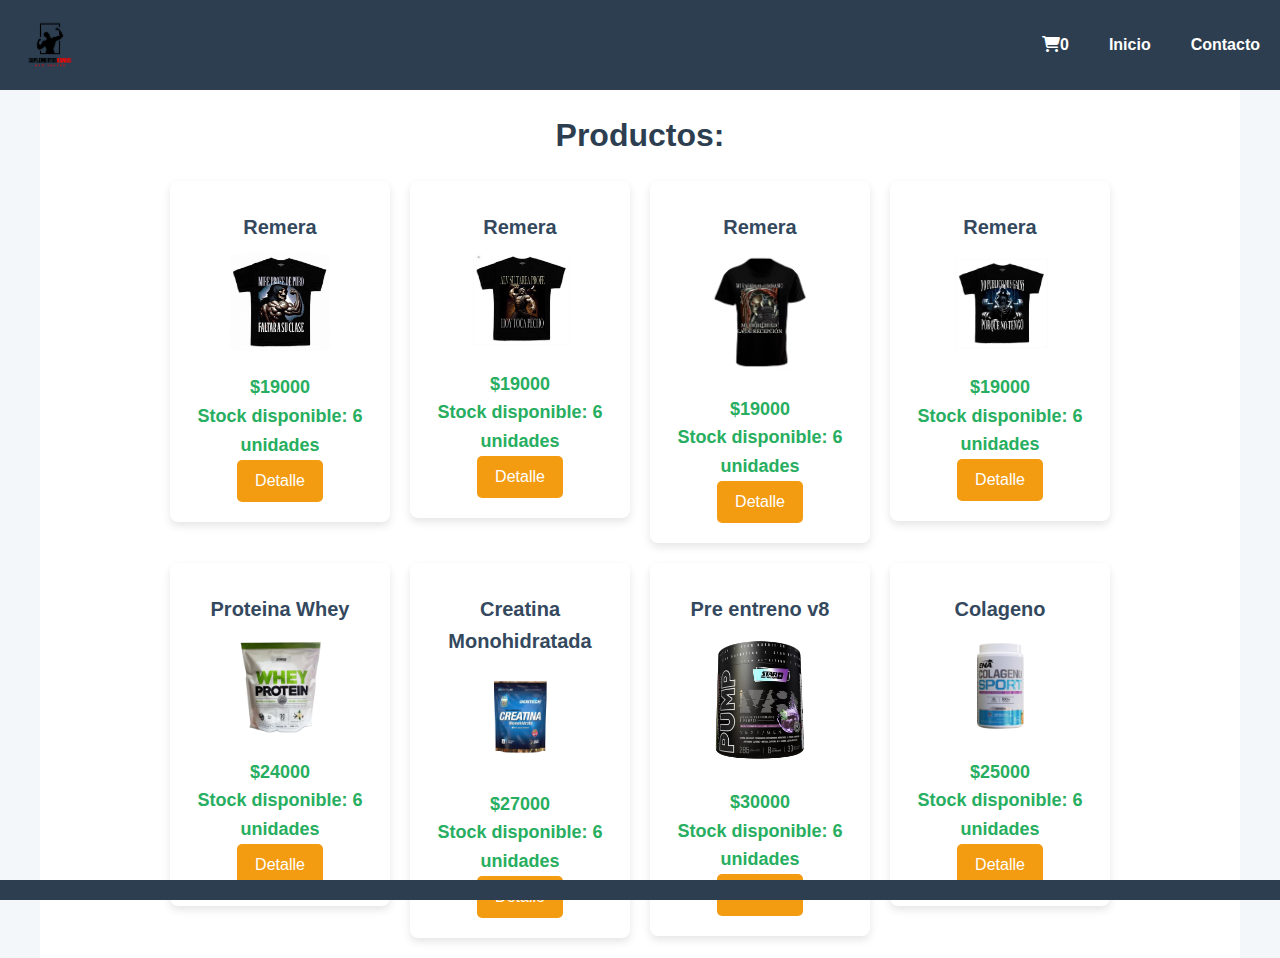
<file: index.html>
<!DOCTYPE html>
<html lang="es">
<head>
    <meta charset="UTF-8">
    <meta name="viewport" content="width=device-width, initial-scale=1.0">
    <title>tienda virtual</title>
    <link rel="stylesheet" href="estilos.css">
    <link rel="stylesheet" href="https://fonts.googleapis.com/css2?family=Material+Symbols+Outlined:opsz,wght,FILL,GRAD@24,400,0,0&icon_names=shopping_cart_checkout" />
    <link href="https://cdnjs.cloudflare.com/ajax/libs/font-awesome/6.5.1/css/all.min.css" rel="stylesheet">
</head>
<body>
    <header>
        <nav>
            <img src="imagenes/logo gym nuevo.png" alt="Logo de la tienda" width="150px">
            <ul id="ulmenu">
                <li><a href="carrito.html"><i class="fas fa-shopping-cart"></i><span id="cantidad-carrito" class="cantidad-carrito">0</span></a></li>
            </ul>
        </nav>

    </header>
    <main>
            <h2>Productos:</h2>
                <div id="boxproducto">
                </div>      
    </main>
    <footer>

    </footer>

    <script src="funciones.js"></script>
</body>
</html>
</file>
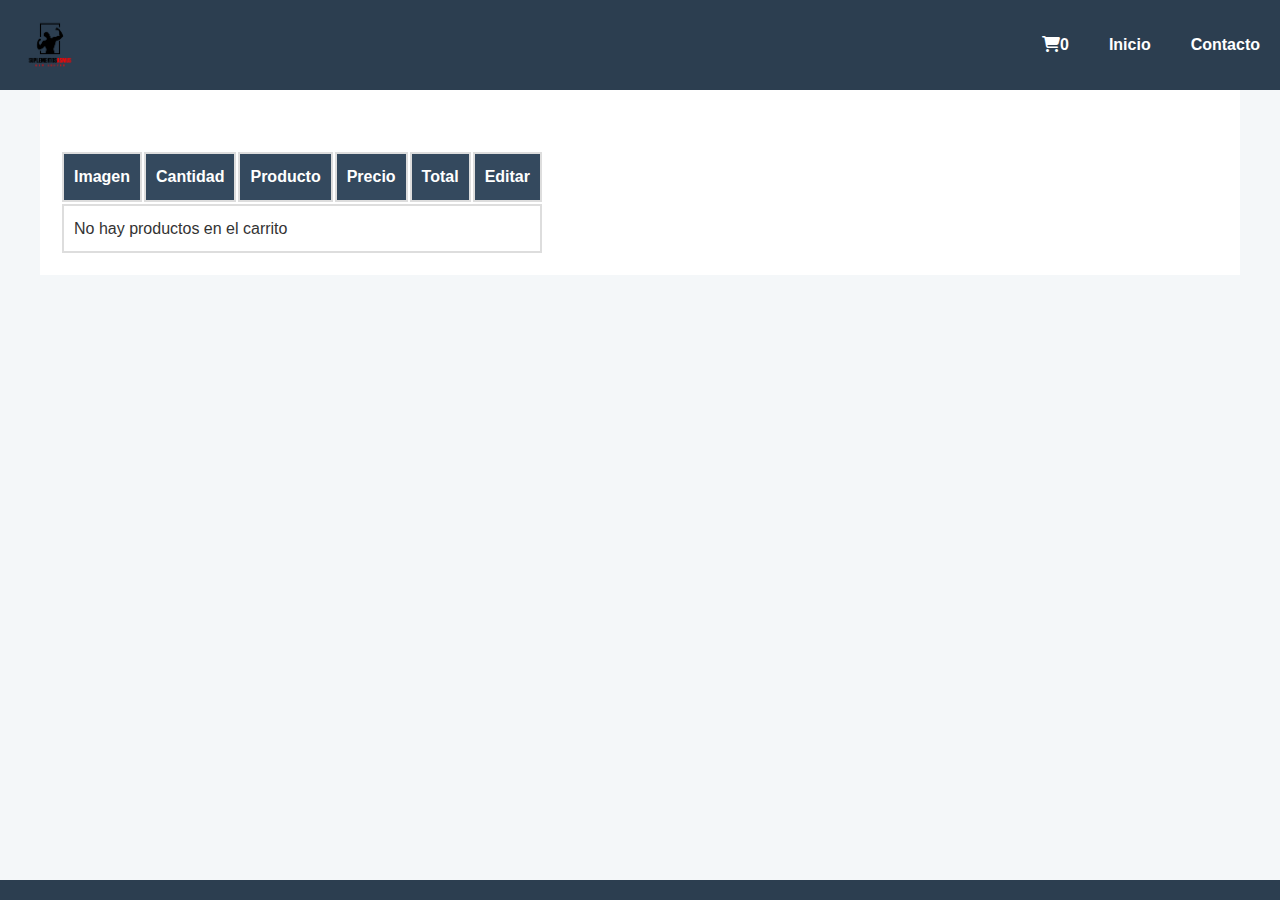
<file: carrito.html>
<!DOCTYPE html>
<html lang="es">
<head>
    <meta charset="UTF-8">
    <meta name="viewport" content="width=device-width, initial-scale=1.0">
    <title>Detalle</title>
    <link rel="stylesheet" href="estilos.css">
    <link rel="stylesheet" href="https://fonts.googleapis.com/css2?family=Material+Symbols+Outlined:opsz,wght,FILL,GRAD@24,400,0,0&icon_names=shopping_cart_checkout" />
    <link href="https://cdnjs.cloudflare.com/ajax/libs/font-awesome/6.5.1/css/all.min.css" rel="stylesheet">
</head>
<body>
        <header>
                <nav>
                    <img src="imagenes/logo gym nuevo.png" width="150px">
                    <ul id="ulmenu">
                        <li><a href="carrito.html"><i class="fas fa-shopping-cart"></i><span id="cantidad-carrito" class="cantidad-carrito">0</span></a></li>
                    </ul>
                </nav>
        </header>
    <main>
        <div id="boxproducto"></div>
    </main>

    <main>
        <table>
           <thead>
                <tr>
                    <th>Imagen</th>
                    <th>Cantidad</th>
                    <th>Producto</th>
                    <th>Precio</th>
                    <th>Total</th>
                    <th>Editar</th>
                </tr>
            </thead>
           <tbody id="tablacarrito"> </tbody>
        </table>
    </main>
    <footer>

    </footer>

    <script src="carrito.js"></script>
</body>
</html>
</file>
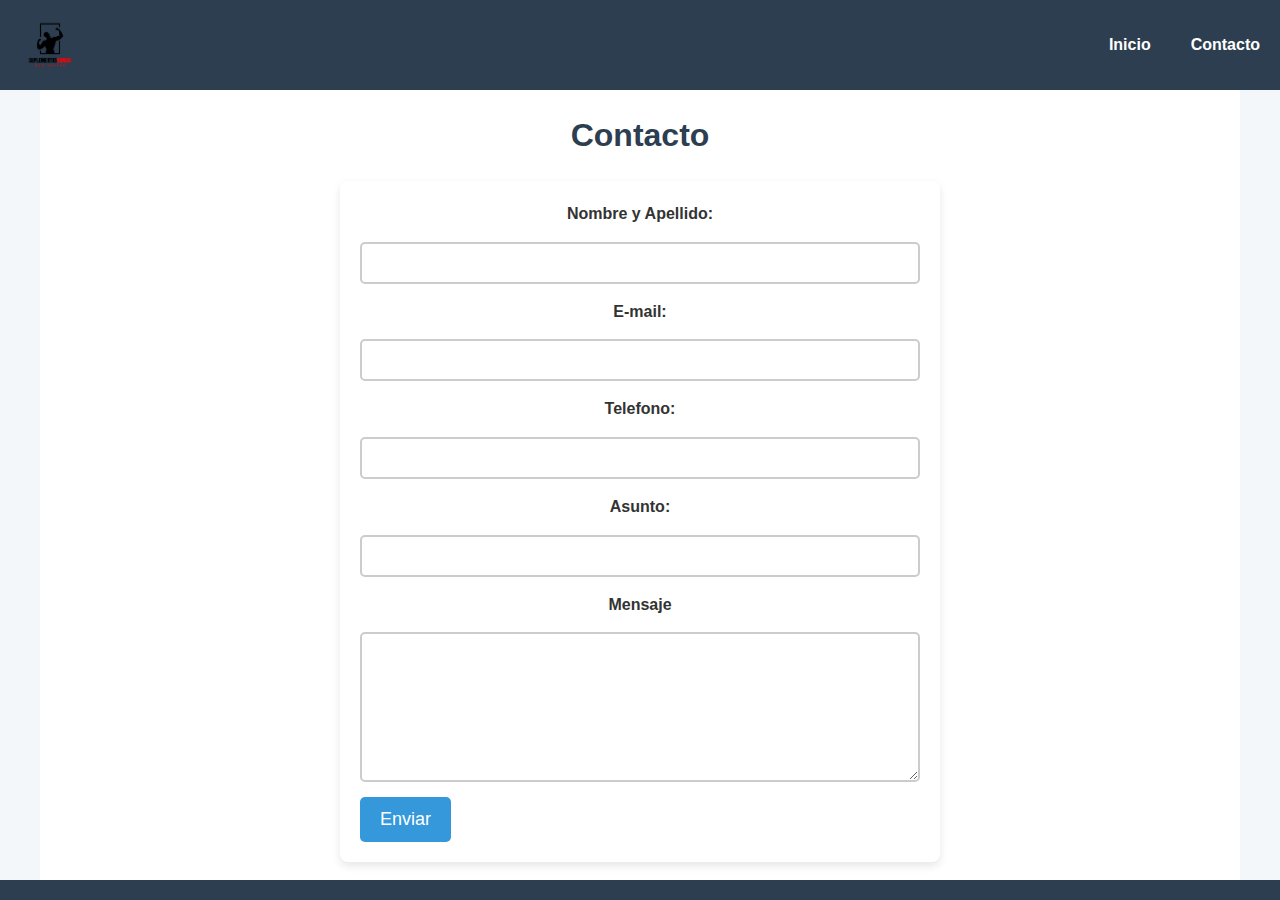
<file: contacto.html>
<!DOCTYPE html>
<html lang="es">
<head>
    <meta charset="UTF-8">
    <meta name="viewport" content="width=device-width, initial-scale=1.0">
    <title>tienda virtual</title>
    <link rel="stylesheet" href="estilos.css">
    <link rel="stylesheet" href="https://fonts.googleapis.com/css2?family=Material+Symbols+Outlined:opsz,wght,FILL,GRAD@24,400,0,0&icon_names=shopping_cart_checkout" />
</head>
<body>
    <header>

        <nav>
            <img src="imagenes/logo gym nuevo.png" width="150px">
            <ul id="ulmenu"></ul>
        </nav>

    </header>
    <main>
            <h2>Contacto</h2>
                <form action="https://formspree.io/f/xyzypenn" method="post">
                    <label for="">Nombre y Apellido:</label>
                    <input type="text" id="nombre" name="nombre" required>
                    <label for="">E-mail:</label>
                    <input type="email" id="email" name="email" required>
                    <label for="">Telefono:</label>
                    <input type="number" id="telefono" name="telefono" required>
                    <label for="">Asunto:</label>
                    <input type="text" id="asunto" name="asunto" required>
                    <label for="">Mensaje</label>
                    <textarea type="submit" id="mensaje" name="mensaje" required></textarea>
                    <button type="submit">Enviar</button>
                </form>    
    </main>
    <footer>

    </footer>

    <script src="funciones.js"></script>
</body>
</html>
</file>
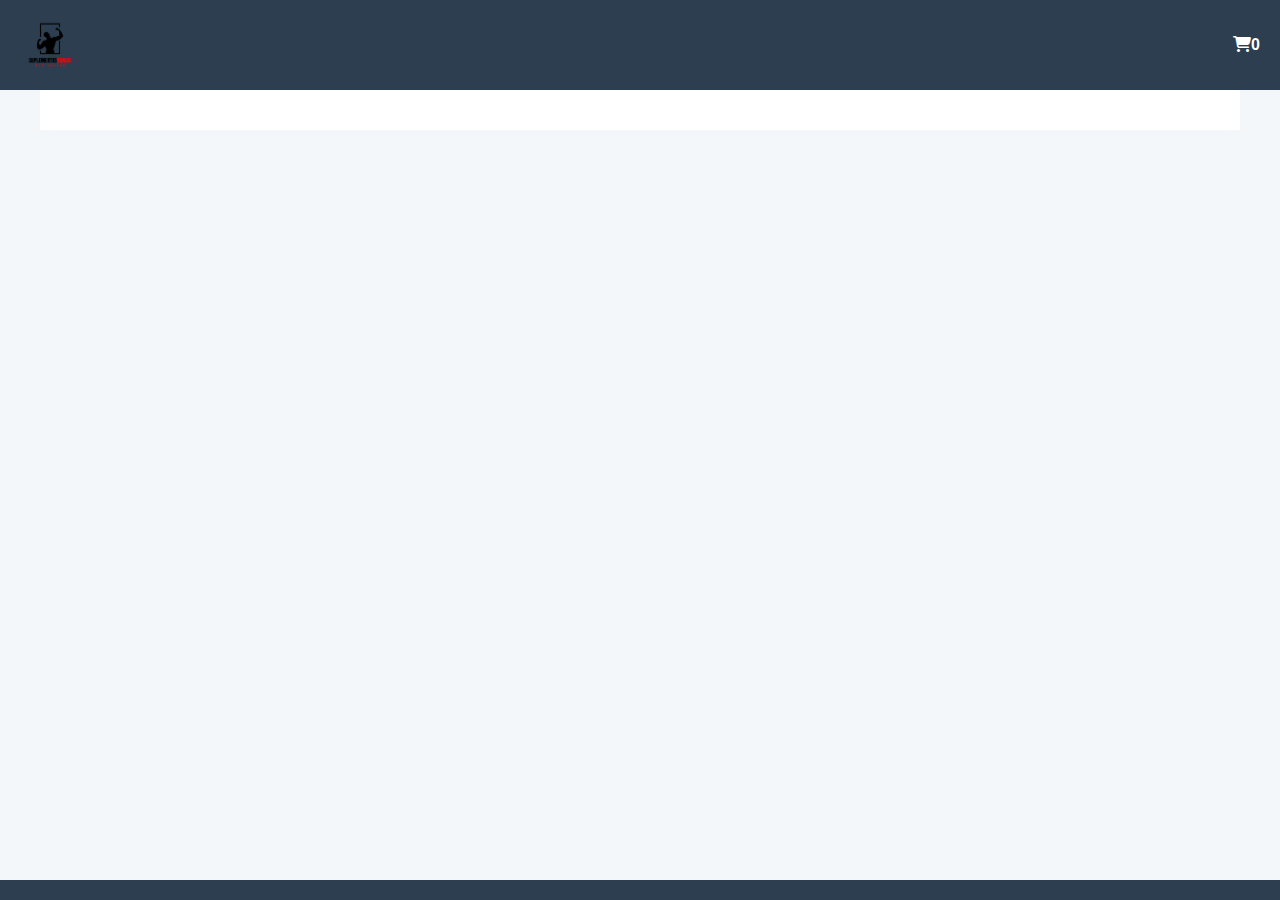
<file: detalle.html>
<!DOCTYPE html>
<html lang="es">
<head>
    <meta charset="UTF-8">
    <meta name="viewport" content="width=device-width, initial-scale=1.0">
    <title>Detalle</title>
    <link rel="stylesheet" href="estilos.css">
    <link rel="stylesheet" href="https://fonts.googleapis.com/css2?family=Material+Symbols+Outlined:opsz,wght,FILL,GRAD@24,400,0,0&icon_names=shopping_cart_checkout" />
    <link href="https://cdnjs.cloudflare.com/ajax/libs/font-awesome/6.5.1/css/all.min.css" rel="stylesheet">
</head>
<body>
    <header>
        <nav>
            <img src="imagenes/logo gym nuevo.png" width="150px">
            <ul id="ulmenu">
                <li><a href="carrito.html"><i class="fas fa-shopping-cart"></i><span id="cantidad-carrito" class="cantidad-carrito">0</span></a></li>

            </ul>
        </nav>

    </header>
    <main>
            
        <div id="boxproducto">
        </div>
          </main>
    <footer>

    </footer>
</body>

    <script src="detalle.js"></script>

</html>
</file>
<file: estilos.css>
/* Estilos generales */
body {
    font-family: 'Arial', sans-serif;
    margin: 0;
    padding: 0;
    background-color: #fafafa; 
    color: #333;
}

/* Estilos del encabezado */
header {
    background-color: #2c3e50; 
    color: #ecf0f1; 
    padding: 15px 30px;
}

header nav {
    display: flex;
    align-items: center;
    justify-content: space-between;
}

header nav img {
    height: 80px;
    width: 120px;
}

header ul {
    list-style: none;
    margin: 0;
    padding: 0;
    display: flex;
}

header ul li {
    margin-left: 20px;
}

header ul li a {
    text-decoration: none;
    color: #ecf0f1; 
    font-weight: bold;
    transition: color 0.3s ease;
}

header ul li a:hover {
    color: #f39c12; 
}

/* Estilos del contenido principal */
main {
    padding: 30px;
    background-color: #ffffff;
}

h2 {
    text-align: center;
    margin-bottom: 30px;
    font-size: 24px;
    color: #34495e; 
}

/* Estilo para la sección de productos */
#boxproducto {
    display: flex;
    flex-wrap: wrap;
    gap: 20px;
    justify-content: center;
}

.boxproducto {
    background: #fff;
    box-shadow: 0 4px 8px rgba(0, 0, 0, 0.1);
    border-radius: 8px;
    padding: 20px;
    text-align: center;
    width: 220px;
    transition: transform 0.3s ease, box-shadow 0.3s ease;
}

.boxproducto:hover {
    transform: scale(1.05);
    box-shadow: 0 8px 16px rgba(0, 0, 0, 0.2);
}

.boxproducto img {
    max-width: 100%;
    border-radius: 8px;
    margin-bottom: 15px;
}

.boxproducto h3 {
    font-size: 20px;
    margin: 10px 0;
    color: #34495e;
}

.boxproducto p {
    font-size: 18px;
    color: #27ae60; 
    font-weight: bold;
}

/* Botón de agregar al carrito */
.boxproducto button {
    background-color: #f39c12; 
    border: none;
    color: #fff;
    padding: 12px 18px;
    border-radius: 5px;
    font-size: 16px;
    cursor: pointer;
    transition: background-color 0.3s ease;
}

.boxproducto button:hover {
    background-color: #e67e22; 
}

/* Estilo para el pie de página */
footer {
    text-align: center;
    padding: 15px;
    background-color: #2c3e50; 
    color: #ecf0f1;
    margin-top: 30px;
}

/* Estilos para el contador de productos */
.botonescontador {
    display: grid;
    grid-template-columns: 1fr 1fr 1fr;
    gap: 10px;
}

/* Estilos para formularios */
form {
    margin: 0;
    padding: 0;
    display: grid;
    justify-content: center;
    align-items: center;
    height: 100%;
}

#btnfinalizar {
    display: flex;
}

/* Estilos de la tabla */
th {
    text-align: left;
    border: 2px solid #ddd; 
    padding: 10px;
    background: #34495e; 
    color: #fff;
}

td {
    border: 2px solid #ddd;
    padding: 10px;
    color: #333;
}

/* Mejora de la visibilidad y la legibilidad */
a {
    text-decoration: none;
    color: inherit;
}

a:hover {
    color: #f39c12;
}

/*de aca para abajo es el estilo de los botones

/* Estilos para los botones de los productos */
.botonescontador button {
    background-color: #3498db; 
    border: none;
    color: #fff;
    font-size: 18px;
    padding: 12px 20px;
    border-radius: 5px;
    cursor: pointer;
    transition: background-color 0.3s ease, transform 0.2s ease;
    display: inline-block;
    width: 50px;
    text-align: center;
    margin: 0 10px;
}

.botonescontador button:hover {
    background-color: #2980b9; 
    transform: scale(1.1);
}

/* Botón "Agregar al carrito" */
#botoncargar {
    background-color: #f39c12; 
    border: none;
    color: #fff;
    font-size: 18px;
    padding: 15px 30px;
    border-radius: 5px;
    cursor: pointer;
    transition: background-color 0.3s ease, transform 0.2s ease;
    width: 100%;
    margin-top: 20px;
}

#botoncargar:hover {
    background-color: #e67e22; 
    transform: scale(1.05);
}

/* Asegurarnos de que los botones se vean bien en pantallas pequeñas */
@media (max-width: 768px) {
    .botonescontador button {
        width: 40px;
        font-size: 16px;
    }

    #botoncargar {
        padding: 12px 25px;
        font-size: 16px;
    }
}
/* de aca para abajo es estilo para el contacto

/* Reset general */
* {
    margin: 0;
    padding: 0;
    box-sizing: border-box;
}

/* Estilos para el body */
body {
    font-family: 'Arial', sans-serif;
    background-color: #f4f7f9; 
    color: #333;
    line-height: 1.6;
}

/* Estilos para el encabezado */
header {
    background-color: #2c3e50; 
    padding: 15px 20px;
    color: #fff;
}

header nav {
    display: flex;
    justify-content: space-between;
    align-items: center;
}

header nav img {
    height: 60px;
    width: auto;
}

/* Estilos para el menú */
header ul {
    list-style: none;
    display: flex;
    gap: 20px;
}

header ul li a {
    text-decoration: none;
    color: #fff;
    font-size: 16px;
    font-weight: 600;
    transition: color 0.3s ease;
}

header ul li a:hover {
    color: #3498db; /* Cambio de color al pasar el mouse */
}

/* Estilos para el main */
main {
    padding: 20px;
    max-width: 1200px;
    margin: 0 auto;
}

h2 {
    text-align: center;
    font-size: 32px;
    margin-bottom: 20px;
    color: #2c3e50;
}

/* Estilos para el formulario */
form {
    display: flex;
    flex-direction: column;
    gap: 15px;
    max-width: 600px;
    margin: 0 auto;
    background-color: #fff;
    padding: 20px;
    border-radius: 8px;
    box-shadow: 0 4px 8px rgba(0, 0, 0, 0.1);
}

label {
    font-size: 16px;
    font-weight: bold;
    color: #333;
}

input, textarea {
    width: 100%;
    padding: 10px;
    border: 2px solid #ccc;
    border-radius: 5px;
    font-size: 16px;
    color: #333;
    transition: border-color 0.3s ease;
}

input:focus, textarea:focus {
    border-color: #3498db; 
    outline: none;
}

textarea {
    resize: vertical;
    height: 150px;
}

/* Estilo para el botón de envío */
button {
    background-color: #3498db; 
    color: #fff;
    border: none;
    padding: 12px 20px;
    border-radius: 5px;
    font-size: 18px;
    cursor: pointer;
    transition: background-color 0.3s ease, transform 0.2s ease;
    align-self: flex-start;
}

button:hover {
    background-color: #2980b9; 
    transform: scale(1.05);
}

/* Estilos para el pie de página */
footer {
    background-color: #2c3e50;
    color: #fff;
    text-align: center;
    padding: 10px 0;
    position: fixed;
    bottom: 0;
    width: 100%;
}

/* Responsividad */
@media (max-width: 768px) {
    header nav {
        flex-direction: column;
        align-items: flex-start;
    }

    header ul {
        flex-direction: column;
        gap: 10px;
    }

    form {
        width: 100%;
        padding: 15px;
    }

    button {
        width: 100%;
    }
}
</file>
